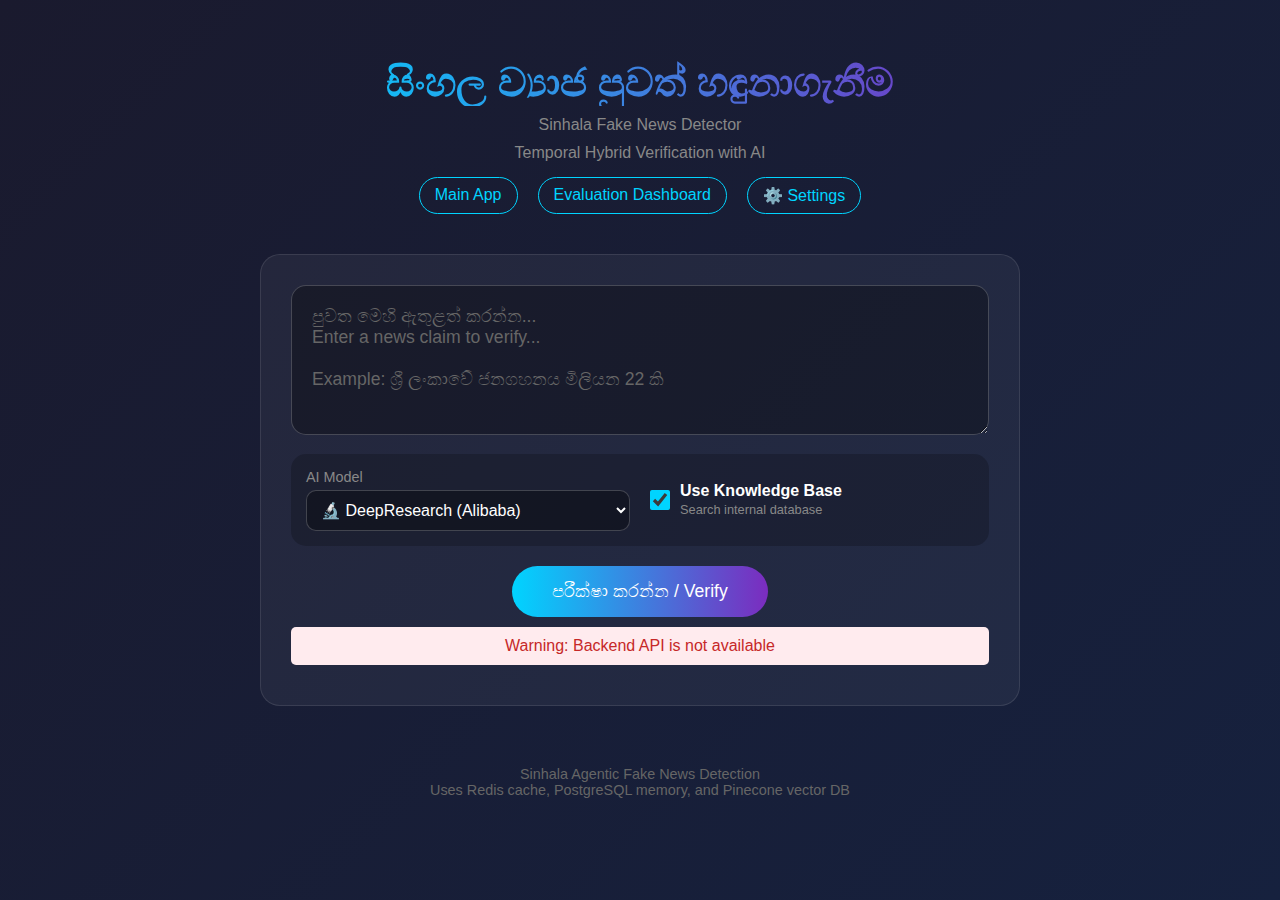
<file: docs/index.html>
<!DOCTYPE html>
<html lang="si">

<head>
    <meta charset="UTF-8">
    <meta name="viewport" content="width=device-width, initial-scale=1.0">
    <title>Sinhala Fake News Detector</title>
    <meta name="description" content="AI powered Sinhala fake news detection using Temporal Hybrid Verification">
    <style>
        * {
            margin: 0;
            padding: 0;
            box-sizing: border-box;
            font-family: 'Segoe UI', Tahoma, Geneva, Verdana, sans-serif;
        }

        body {
            background: linear-gradient(135deg, #1a1a2e 0%, #16213e 100%);
            min-height: 100vh;
            color: #fff;
        }

        .container {
            max-width: 800px;
            margin: 0 auto;
            padding: 20px;
        }

        header {
            text-align: center;
            padding: 40px 0;
        }

        h1 {
            font-size: 2.5rem;
            background: linear-gradient(90deg, #00d4ff, #7b2cbf);
            -webkit-background-clip: text;
            -webkit-text-fill-color: transparent;
            margin-bottom: 10px;
        }

        .subtitle {
            color: #888;
            font-size: 1rem;
            margin-bottom: 10px;
        }

        .nav-links {
            display: flex;
            gap: 20px;
            justify-content: center;
            margin-top: 15px;
        }

        .nav-links a {
            color: #00d4ff;
            text-decoration: none;
            padding: 8px 15px;
            border: 1px solid #00d4ff;
            border-radius: 20px;
            transition: all 0.3s;
        }

        .nav-links a:hover {
            background: #00d4ff;
            color: #1a1a2e;
        }

        .input-section {
            background: rgba(255, 255, 255, 0.05);
            border-radius: 20px;
            padding: 30px;
            margin-bottom: 30px;
            border: 1px solid rgba(255, 255, 255, 0.1);
        }

        textarea {
            width: 100%;
            padding: 20px;
            border-radius: 15px;
            border: 1px solid rgba(255, 255, 255, 0.2);
            background: rgba(0, 0, 0, 0.3);
            color: #fff;
            font-size: 1.1rem;
            resize: vertical;
            min-height: 150px;
            margin-bottom: 15px;
        }

        textarea::placeholder {
            color: #666;
        }

        .controls {
            display: flex;
            gap: 15px;
            align-items: center;
        }

        button {
            background: linear-gradient(90deg, #00d4ff, #7b2cbf);
            color: #fff;
            border: none;
            padding: 15px 40px;
            border-radius: 30px;
            font-size: 1.1rem;
            cursor: pointer;
            transition: transform 0.2s, box-shadow 0.2s;
        }

        button:hover {
            transform: scale(1.05);
            box-shadow: 0 5px 20px rgba(0, 212, 255, 0.3);
        }

        button:disabled {
            opacity: 0.5;
            cursor: not-allowed;
        }

        .loader {
            display: none;
            color: #00d4ff;
        }

        .result-section {
            background: rgba(255, 255, 255, 0.05);
            border-radius: 20px;
            padding: 30px;
            border: 1px solid rgba(255, 255, 255, 0.1);
        }

        .result-card {
            text-align: center;
        }

        .verdict-badge {
            display: inline-block;
            padding: 15px 40px;
            border-radius: 30px;
            font-size: 1.5rem;
            font-weight: bold;
            margin-bottom: 20px;
        }

        .verdict-true {
            background: #10b981;
        }

        .verdict-false {
            background: #ef4444;
        }

        .verdict-misleading {
            background: #f59e0b;
        }

        .verdict-needs_verification {
            background: #6366f1;
        }

        .verdict-unverified {
            background: #6b7280;
        }

        .verdict-likely_true {
            background: #34d399;
        }

        .verdict-likely_false {
            background: #f87171;
        }

        .confidence {
            font-size: 1.2rem;
            color: #00d4ff;
            margin-bottom: 20px;
        }

        .cache-indicator {
            display: inline-block;
            padding: 5px 15px;
            background: #4c1d95;
            border-radius: 15px;
            font-size: 0.9rem;
            margin-bottom: 20px;
        }

        .explanations {
            text-align: left;
            background: rgba(0, 0, 0, 0.2);
            padding: 20px;
            border-radius: 15px;
            margin: 20px 0;
        }

        .explanations .sinhala {
            font-size: 1.1rem;
            margin-bottom: 10px;
        }

        .explanations .english {
            color: #888;
        }

        .evidence-summary {
            margin: 20px 0;
            color: #888;
        }

        .citations {
            text-align: left;
            margin-top: 20px;
        }

        .citations h4 {
            color: #00d4ff;
            margin-bottom: 10px;
        }

        .citations ul {
            list-style: none;
        }

        .citations li {
            padding: 10px;
            background: rgba(0, 0, 0, 0.2);
            border-radius: 10px;
            margin-bottom: 10px;
            font-size: 0.9rem;
        }

        footer {
            text-align: center;
            padding: 30px;
            color: #666;
            font-size: 0.9rem;
        }

        #statusMessage {
            padding: 15px;
            border-radius: 10px;
            margin: 15px 0;
            text-align: center;
        }

        /* Modal Styles */
        .modal {
            display: none;
            position: fixed;
            top: 0;
            left: 0;
            width: 100%;
            height: 100%;
            background: rgba(0, 0, 0, 0.8);
            z-index: 1000;
            justify-content: center;
            align-items: center;
        }

        .modal-content {
            background: #16213e;
            padding: 30px;
            border-radius: 20px;
            width: 90%;
            max-width: 500px;
            border: 1px solid rgba(255, 255, 255, 0.1);
            position: relative;
        }

        .close-btn {
            position: absolute;
            top: 15px;
            right: 20px;
            font-size: 1.5rem;
            cursor: pointer;
            color: #888;
        }

        .close-btn:hover {
            color: #fff;
        }

        .api-input-group {
            margin-bottom: 20px;
        }

        .api-input-group label {
            display: block;
            margin-bottom: 8px;
            color: #00d4ff;
        }

        .api-input-group input {
            width: 100%;
            padding: 12px;
            border-radius: 10px;
            border: 1px solid rgba(255, 255, 255, 0.2);
            background: rgba(0, 0, 0, 0.3);
            color: #fff;
        }

        .save-btn {
            background: #10b981;
            width: 100%;
        }
    </style>
</head>

<body>
    <div class="container">
        <header>
            <h1>සිංහල ව්‍යාජ පුවත් හඳුනාගැනීම</h1>
            <p class="subtitle">Sinhala Fake News Detector</p>
            <p class="subtitle">Temporal Hybrid Verification with AI</p>
            <div class="nav-links">
                <a href="index.html">Main App</a>
                <a href="dashboard.html">Evaluation Dashboard</a>
                <a href="#" id="settingsBtn">⚙️ Settings</a>
            </div>
        </header>

        <main>
            <div class="input-section">
                <textarea id="claimInput" placeholder="පුවත මෙහි ඇතුළත් කරන්න...
Enter a news claim to verify...

Example: ශ්‍රී ලංකාවේ ජනගහනය මිලියන 22 කි"></textarea>
                <div class="settings-container"
                    style="display: flex; gap: 20px; flex-wrap: wrap; margin-bottom: 20px; background: rgba(0,0,0,0.2); padding: 15px; border-radius: 15px;">
                    <div class="setting-group" style="flex: 1; min-width: 200px;">
                        <label for="llmProvider"
                            style="display: block; color: #888; margin-bottom: 5px; font-size: 0.9rem;">AI Model</label>
                        <select id="llmProvider"
                            style="width: 100%; padding: 10px; border-radius: 10px; background: rgba(0,0,0,0.3); color: #fff; border: 1px solid rgba(255,255,255,0.2); font-size: 1rem;">
                            <option value="deepresearch" selected>🔬 DeepResearch (Alibaba)</option>
                            <option value="groq">Groq (Llama 3.1)</option>
                            <option value="openrouter">OpenRouter (Mistral)</option>
                        </select>
                    </div>

                    <div class="setting-group" style="flex: 1; min-width: 200px; display: flex; align-items: center;">
                        <label class="toggle-switch"
                            style="display: flex; align-items: center; gap: 10px; cursor: pointer;">
                            <input type="checkbox" id="useVectorDb" checked
                                style="width: 20px; height: 20px; accent-color: #00d4ff;">
                            <div>
                                <span style="display: block; font-weight: bold;">Use Knowledge Base</span>
                                <span style="font-size: 0.8rem; color: #888;">Search internal database</span>
                            </div>
                        </label>
                    </div>
                </div>

                <div class="controls" style="display: flex; justify-content: center; gap: 20px; align-items: center;">
                    <button id="checkButton" style="min-width: 200px;">පරීක්ෂා කරන්න / Verify</button>
                    <span class="loader" id="loader">Verifying...</span>
                </div>
            </div>

            <div id="resultSection" class="result-section" style="display: none;">
            </div>
        </main>

        <footer>
            <p>Sinhala Agentic Fake News Detection</p>
            <p>Uses Redis cache, PostgreSQL memory, and Pinecone vector DB</p>
        </footer>
    </div>

    <!-- Settings Modal -->
    <div id="settingsModal" class="modal">
        <div class="modal-content">
            <span class="close-btn" id="closeSettings">&times;</span>
            <h2 style="margin-bottom: 20px; color: #fff;">🔑 API Configuration</h2>

            <div class="api-input-group">
                <label for="openrouterKey">OpenRouter API Key</label>
                <input type="password" id="openrouterKey" placeholder="sk-or-...">
                <small style="color: #888; font-size: 0.8rem;">Required for Research & Verdict Agents</small>
            </div>

            <!-- Future: Pinecone Key -->
            <!-- <div class="api-input-group">
                <label for="pineconeKey">Pinecone API Key</label>
                <input type="password" id="pineconeKey" placeholder="pc-...">
            </div> -->

            <button id="saveSettingsBtn" class="save-btn">Save Configuration</button>
        </div>
    </div>

    <script src="script.js"></script>
</body>

</html>
</file>
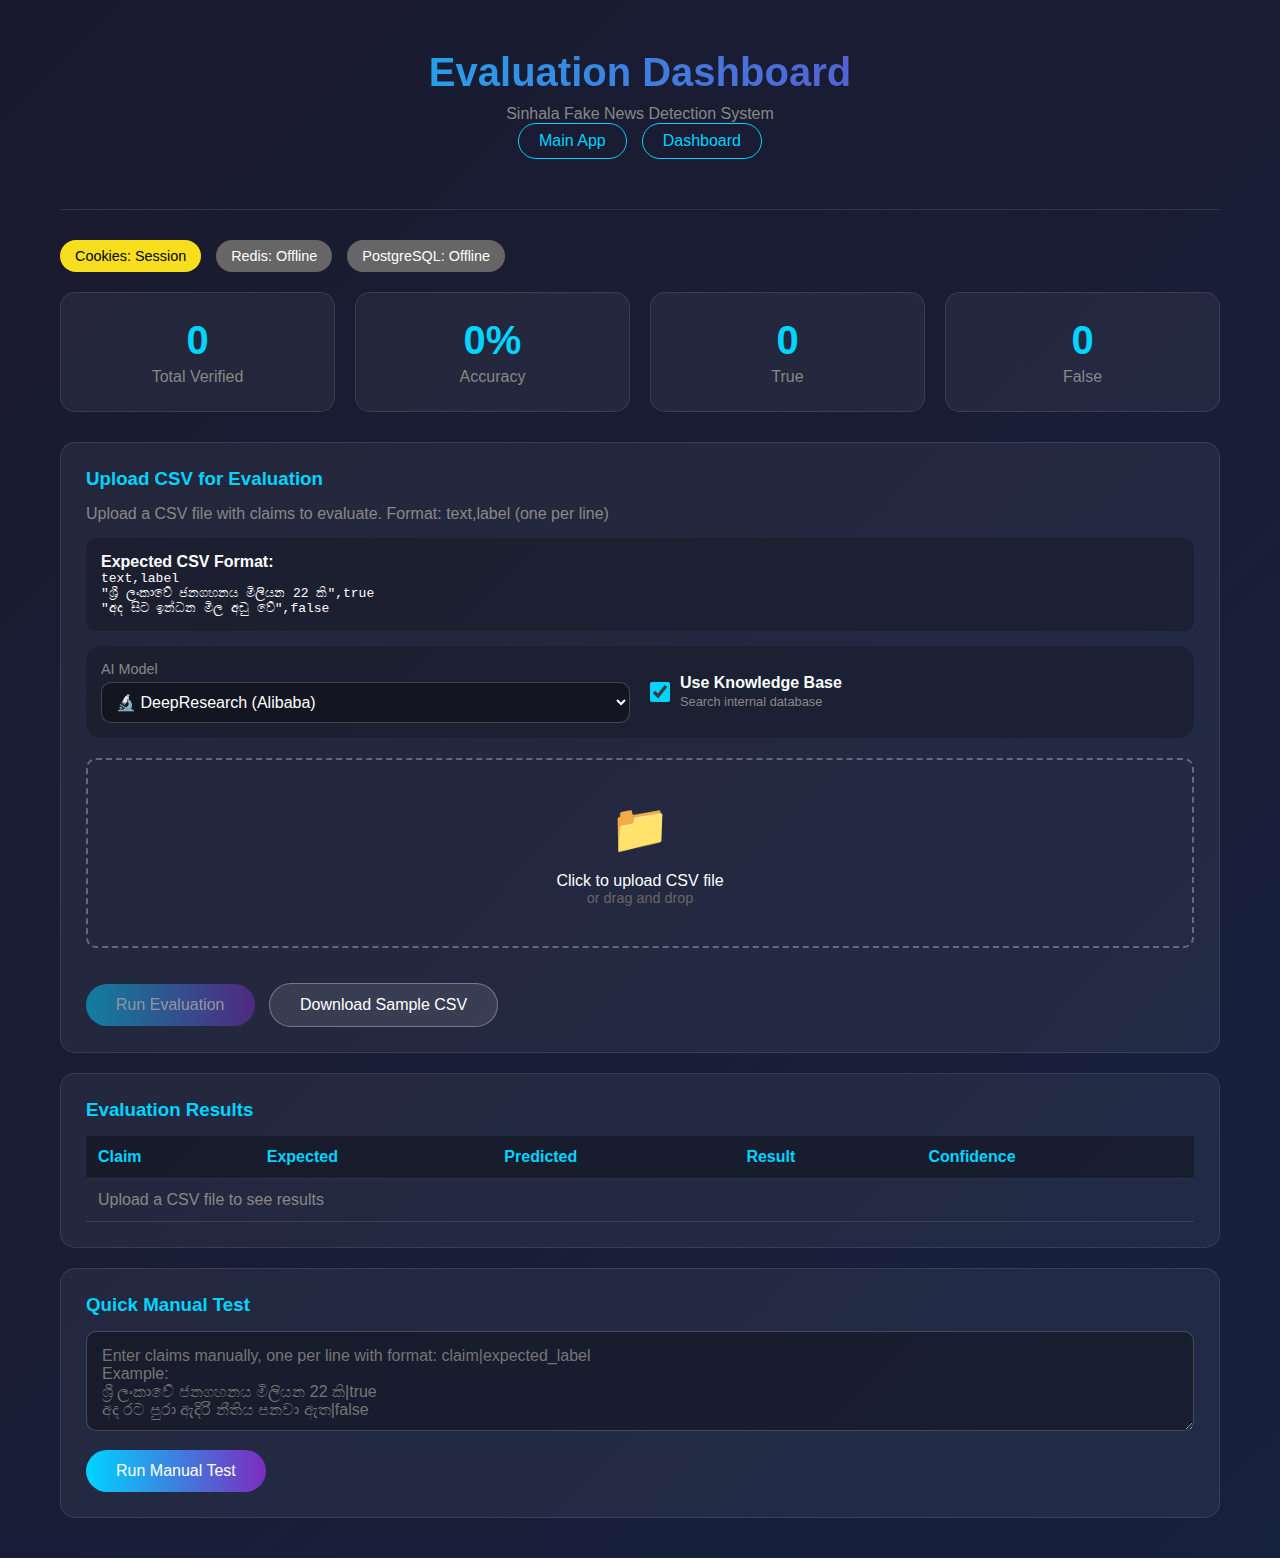
<file: docs/dashboard.html>
<!DOCTYPE html>
<html lang="en">

<head>
    <meta charset="UTF-8">
    <meta name="viewport" content="width=device-width, initial-scale=1.0">
    <title>Evaluation Dashboard - Sinhala Fake News Detector</title>
    <meta name="description" content="Evaluation dashboard for Sinhala fake news detection system">
    <style>
        * {
            margin: 0;
            padding: 0;
            box-sizing: border-box;
            font-family: 'Segoe UI', Tahoma, Geneva, Verdana, sans-serif;
        }

        body {
            background: linear-gradient(135deg, #1a1a2e 0%, #16213e 100%);
            min-height: 100vh;
            color: #fff;
        }

        .container {
            max-width: 1200px;
            margin: 0 auto;
            padding: 20px;
        }

        header {
            text-align: center;
            padding: 30px 0;
            border-bottom: 1px solid rgba(255, 255, 255, 0.1);
            margin-bottom: 30px;
        }

        h1 {
            font-size: 2.5rem;
            background: linear-gradient(90deg, #00d4ff, #7b2cbf);
            -webkit-background-clip: text;
            -webkit-text-fill-color: transparent;
            margin-bottom: 10px;
        }

        .subtitle {
            color: #888;
            font-size: 1rem;
        }

        .stats-grid {
            display: grid;
            grid-template-columns: repeat(auto-fit, minmax(200px, 1fr));
            gap: 20px;
            margin-bottom: 30px;
        }

        .stat-card {
            background: rgba(255, 255, 255, 0.05);
            border-radius: 15px;
            padding: 25px;
            text-align: center;
            border: 1px solid rgba(255, 255, 255, 0.1);
        }

        .stat-value {
            font-size: 2.5rem;
            font-weight: bold;
            color: #00d4ff;
        }

        .stat-label {
            color: #888;
            margin-top: 5px;
        }

        .card {
            background: rgba(255, 255, 255, 0.05);
            border-radius: 15px;
            padding: 25px;
            margin-bottom: 20px;
            border: 1px solid rgba(255, 255, 255, 0.1);
        }

        .card h3 {
            margin-bottom: 15px;
            color: #00d4ff;
        }

        .file-upload {
            border: 2px dashed rgba(255, 255, 255, 0.3);
            border-radius: 10px;
            padding: 40px;
            text-align: center;
            cursor: pointer;
            transition: all 0.3s;
            margin-bottom: 20px;
        }

        .file-upload:hover {
            border-color: #00d4ff;
            background: rgba(0, 212, 255, 0.1);
        }

        .file-upload input {
            display: none;
        }

        .file-upload-icon {
            font-size: 3rem;
            margin-bottom: 15px;
        }

        textarea {
            width: 100%;
            padding: 15px;
            border-radius: 10px;
            border: 1px solid rgba(255, 255, 255, 0.2);
            background: rgba(0, 0, 0, 0.3);
            color: #fff;
            font-size: 1rem;
            resize: vertical;
            min-height: 100px;
        }

        button {
            background: linear-gradient(90deg, #00d4ff, #7b2cbf);
            color: #fff;
            border: none;
            padding: 12px 30px;
            border-radius: 25px;
            font-size: 1rem;
            cursor: pointer;
            margin-top: 15px;
            margin-right: 10px;
            transition: transform 0.2s;
        }

        button:hover {
            transform: scale(1.05);
        }

        button:disabled {
            opacity: 0.5;
            cursor: not-allowed;
        }

        button.secondary {
            background: rgba(255, 255, 255, 0.1);
            border: 1px solid rgba(255, 255, 255, 0.3);
        }

        .results-table {
            width: 100%;
            border-collapse: collapse;
            margin-top: 15px;
        }

        .results-table th,
        .results-table td {
            padding: 12px;
            text-align: left;
            border-bottom: 1px solid rgba(255, 255, 255, 0.1);
        }

        .results-table th {
            background: rgba(0, 0, 0, 0.3);
            color: #00d4ff;
        }

        .badge {
            display: inline-block;
            padding: 5px 15px;
            border-radius: 15px;
            font-size: 0.85rem;
            font-weight: bold;
        }

        .badge-true {
            background: #10b981;
            color: #fff;
        }

        .badge-false {
            background: #ef4444;
            color: #fff;
        }

        .badge-needs_verification {
            background: #f59e0b;
            color: #000;
        }

        .badge-unverified {
            background: #6b7280;
            color: #fff;
        }

        .badge-correct {
            background: #10b981;
            color: #fff;
        }

        .badge-incorrect {
            background: #ef4444;
            color: #fff;
        }

        .memory-indicator {
            display: flex;
            gap: 15px;
            flex-wrap: wrap;
            margin-bottom: 20px;
        }

        .memory-badge {
            padding: 8px 15px;
            border-radius: 20px;
            font-size: 0.9rem;
        }

        .memory-cookie {
            background: #f7df1e;
            color: #000;
        }

        .memory-redis {
            background: #dc382d;
        }

        .memory-redis.offline {
            background: #666;
        }

        .memory-postgres {
            background: #336791;
        }

        .memory-postgres.offline {
            background: #666;
        }

        .nav-links {
            display: flex;
            gap: 15px;
            justify-content: center;
            margin-bottom: 20px;
        }

        .nav-links a {
            color: #00d4ff;
            text-decoration: none;
            padding: 8px 20px;
            border: 1px solid #00d4ff;
            border-radius: 20px;
        }

        .nav-links a:hover {
            background: #00d4ff;
            color: #1a1a2e;
        }

        .loading {
            text-align: center;
            padding: 20px;
            color: #888;
        }

        .progress-bar {
            width: 100%;
            height: 20px;
            background: rgba(0, 0, 0, 0.3);
            border-radius: 10px;
            overflow: hidden;
            margin: 15px 0;
        }

        .progress-fill {
            height: 100%;
            background: linear-gradient(90deg, #00d4ff, #7b2cbf);
            transition: width 0.3s;
        }

        .progress-text {
            text-align: center;
            margin-top: 5px;
            color: #888;
        }

        .csv-format {
            background: rgba(0, 0, 0, 0.2);
            padding: 15px;
            border-radius: 10px;
            font-family: monospace;
            margin: 15px 0;
        }
    </style>
</head>

<body>
    <div class="container">
        <header>
            <h1>Evaluation Dashboard</h1>
            <p class="subtitle">Sinhala Fake News Detection System</p>
            <div class="nav-links">
                <a href="index.html">Main App</a>
                <a href="dashboard.html">Dashboard</a>
            </div>
        </header>

        <div class="memory-indicator">
            <span class="memory-badge memory-cookie">Cookies: Session</span>
            <span class="memory-badge memory-redis" id="redisStatus">Redis: Checking...</span>
            <span class="memory-badge memory-postgres" id="postgresStatus">PostgreSQL: Checking...</span>
        </div>

        <div class="stats-grid">
            <div class="stat-card">
                <div class="stat-value" id="totalVerified">0</div>
                <div class="stat-label">Total Verified</div>
            </div>
            <div class="stat-card">
                <div class="stat-value" id="accuracy">0%</div>
                <div class="stat-label">Accuracy</div>
            </div>
            <div class="stat-card">
                <div class="stat-value" id="trueCount">0</div>
                <div class="stat-label">True</div>
            </div>
            <div class="stat-card">
                <div class="stat-value" id="falseCount">0</div>
                <div class="stat-label">False</div>
            </div>
        </div>

        <div class="card">
            <h3>Upload CSV for Evaluation</h3>
            <p style="color: #888; margin-bottom: 15px;">Upload a CSV file with claims to evaluate. Format: text,label
                (one per line)</p>

            <div class="csv-format">
                <strong>Expected CSV Format:</strong><br>
                text,label<br>
                "ශ්‍රී ලංකාවේ ජනගහනය මිලියන 22 කි",true<br>
                "අද සිට ඉන්ධන මිල අඩු වේ",false
            </div>

            <!-- Settings Container -->
            <div
                style="display: flex; gap: 20px; flex-wrap: wrap; margin-bottom: 20px; background: rgba(0,0,0,0.2); padding: 15px; border-radius: 15px;">
                <div style="flex: 1; min-width: 200px;">
                    <label for="evalLlmProvider"
                        style="display: block; color: #888; margin-bottom: 5px; font-size: 0.9rem;">AI Model</label>
                    <select id="evalLlmProvider"
                        style="width: 100%; padding: 10px; border-radius: 10px; background: rgba(0,0,0,0.3); color: #fff; border: 1px solid rgba(255,255,255,0.2); font-size: 1rem;">
                        <option value="deepresearch" selected>🔬 DeepResearch (Alibaba)</option>
                        <option value="groq">Groq (Llama 3.1)</option>
                        <option value="openrouter">OpenRouter (Mistral)</option>
                    </select>
                </div>

                <div style="flex: 1; min-width: 200px; display: flex; align-items: center;">
                    <label style="display: flex; align-items: center; gap: 10px; cursor: pointer;">
                        <input type="checkbox" id="evalUseVectorDb" checked
                            style="width: 20px; height: 20px; accent-color: #00d4ff;">
                        <div>
                            <span style="display: block; font-weight: bold;">Use Knowledge Base</span>
                            <span style="font-size: 0.8rem; color: #888;">Search internal database</span>
                        </div>
                    </label>
                </div>
            </div>

            <div class="file-upload" onclick="document.getElementById('csvFile').click()">
                <div class="file-upload-icon">📁</div>
                <p>Click to upload CSV file</p>
                <p style="color: #666; font-size: 0.9rem;">or drag and drop</p>
                <input type="file" id="csvFile" accept=".csv" onchange="handleFileUpload(event)">
            </div>

            <div id="fileInfo" style="display: none; margin-bottom: 15px;">
                <p>File: <span id="fileName"></span></p>
                <p>Rows: <span id="rowCount"></span></p>
            </div>

            <button id="runEvalBtn" onclick="runCSVEvaluation()" disabled>Run Evaluation</button>
            <button class="secondary" onclick="downloadSampleCSV()">Download Sample CSV</button>
        </div>

        <div class="card" id="progressCard" style="display: none;">
            <h3>Evaluation Progress</h3>
            <div class="progress-bar">
                <div class="progress-fill" id="progressFill" style="width: 0%"></div>
            </div>
            <p class="progress-text" id="progressText">0 / 0 claims processed</p>
        </div>

        <div class="card">
            <h3>Evaluation Results</h3>
            <table class="results-table">
                <thead>
                    <tr>
                        <th>Claim</th>
                        <th>Expected</th>
                        <th>Predicted</th>
                        <th>Result</th>
                        <th>Confidence</th>
                    </tr>
                </thead>
                <tbody id="resultsBody">
                    <tr>
                        <td colspan="5" class="loading">Upload a CSV file to see results</td>
                    </tr>
                </tbody>
            </table>
            <button class="secondary" onclick="exportResults()" id="exportBtn" style="display: none;">Export Results as
                CSV</button>
        </div>

        <div class="card">
            <h3>Quick Manual Test</h3>
            <textarea id="testInput" placeholder="Enter claims manually, one per line with format: claim|expected_label
Example:
ශ්‍රී ලංකාවේ ජනගහනය මිලියන 22 කි|true
අද රට පුරා ඇදිරි නීතිය පනවා ඇත|false"></textarea>
            <button onclick="runManualTest()">Run Manual Test</button>
        </div>
    </div>

    <script>
        // API Base URL
        // API Base URL
        const API_BASE = "https://sinhala-agentic-fake-news.onrender.com";
        // Store CSV data and results
        let csvData = [];
        let evaluationResults = [];
        let stats = { total: 0, correct: 0, trueCount: 0, falseCount: 0 };

        // Handle CSV file upload
        function handleFileUpload(event) {
            const file = event.target.files[0];
            if (!file) return;

            document.getElementById('fileName').textContent = file.name;

            const reader = new FileReader();
            reader.onload = function (e) {
                const text = e.target.result;
                parseCSV(text);
            };
            reader.readAsText(file);
        }

        // Parse CSV content
        function parseCSV(text) {
            const lines = text.split('\n').filter(l => l.trim());
            csvData = [];

            // Skip header if present
            let startIndex = 0;
            if (lines[0].toLowerCase().includes('text') || lines[0].toLowerCase().includes('label')) {
                startIndex = 1;
            }

            for (let i = startIndex; i < lines.length; i++) {
                const line = lines[i];
                // Handle CSV with quotes
                let match = line.match(/"([^"]+)",\s*(\w+)/);
                if (match) {
                    csvData.push({ text: match[1], label: match[2].toLowerCase() });
                } else {
                    // Simple comma split
                    const parts = line.split(',');
                    if (parts.length >= 2) {
                        csvData.push({
                            text: parts.slice(0, -1).join(',').replace(/"/g, '').trim(),
                            label: parts[parts.length - 1].trim().toLowerCase()
                        });
                    }
                }
            }

            document.getElementById('rowCount').textContent = csvData.length;
            document.getElementById('fileInfo').style.display = 'block';
            document.getElementById('runEvalBtn').disabled = csvData.length === 0;

            console.log('[CSV] Parsed', csvData.length, 'rows');
        }

        // Run evaluation on CSV data
        async function runCSVEvaluation() {
            if (csvData.length === 0) {
                alert('Please upload a CSV file first');
                return;
            }

            document.getElementById('runEvalBtn').disabled = true;
            document.getElementById('progressCard').style.display = 'block';

            // Get selected settings
            const llmProvider = document.getElementById('evalLlmProvider').value;
            const useVectorDb = document.getElementById('evalUseVectorDb').checked;
            console.log('[Eval] Using:', { llmProvider, useVectorDb });

            evaluationResults = [];
            stats = { total: 0, correct: 0, trueCount: 0, falseCount: 0 };

            const resultsBody = document.getElementById('resultsBody');
            resultsBody.innerHTML = '';

            for (let i = 0; i < csvData.length; i++) {
                const item = csvData[i];
                updateProgress(i, csvData.length);

                try {
                    const response = await fetch(API_BASE + '/v1/predict', {
                        method: 'POST',
                        headers: { 'Content-Type': 'application/json' },
                        body: JSON.stringify({
                            text: item.text,
                            llm_provider: llmProvider,
                            use_vector_db: useVectorDb
                        })
                    });

                    const data = await response.json();
                    const predicted = (data.verdict?.label || 'unverified').toLowerCase();
                    const confidence = data.verdict?.confidence || 0;
                    const isCorrect = normalizeLabel(predicted) === normalizeLabel(item.label);

                    stats.total++;
                    if (isCorrect) stats.correct++;
                    if (predicted === 'true' || predicted === 'likely_true') stats.trueCount++;
                    if (predicted === 'false' || predicted === 'likely_false') stats.falseCount++;

                    const result = {
                        text: item.text,
                        expected: item.label,
                        predicted: predicted,
                        correct: isCorrect,
                        confidence: confidence
                    };

                    evaluationResults.push(result);
                    addResultRow(result);

                } catch (error) {
                    console.error('Error:', error);
                    evaluationResults.push({
                        text: item.text,
                        expected: item.label,
                        predicted: 'error',
                        correct: false,
                        confidence: 0,
                        error: error.message
                    });
                }

                updateStats();

                // Small delay to avoid rate limiting
                await new Promise(r => setTimeout(r, 200));
            }

            updateProgress(csvData.length, csvData.length);
            document.getElementById('runEvalBtn').disabled = false;
            document.getElementById('exportBtn').style.display = 'inline-block';

            // Save to cookies
            saveSession();
        }

        function normalizeLabel(label) {
            label = label.toLowerCase();
            if (label === 'true' || label === 'likely_true' || label === 'real') return 'true';
            if (label === 'false' || label === 'likely_false' || label === 'fake') return 'false';
            return label;
        }

        function updateProgress(current, total) {
            const percent = Math.round((current / total) * 100);
            document.getElementById('progressFill').style.width = percent + '%';
            document.getElementById('progressText').textContent = current + ' / ' + total + ' claims processed';
        }

        function addResultRow(result) {
            const tbody = document.getElementById('resultsBody');
            const row = document.createElement('tr');
            row.innerHTML =
                '<td>' + (result.text.substring(0, 50) + (result.text.length > 50 ? '...' : '')) + '</td>' +
                '<td><span class="badge badge-' + result.expected + '">' + result.expected + '</span></td>' +
                '<td><span class="badge badge-' + result.predicted + '">' + result.predicted + '</span></td>' +
                '<td><span class="badge badge-' + (result.correct ? 'correct' : 'incorrect') + '">' +
                (result.correct ? 'Correct' : 'Wrong') + '</span></td>' +
                '<td>' + Math.round(result.confidence * 100) + '%</td>';
            tbody.appendChild(row);
        }

        function updateStats() {
            document.getElementById('totalVerified').textContent = stats.total;
            document.getElementById('accuracy').textContent =
                stats.total > 0 ? Math.round((stats.correct / stats.total) * 100) + '%' : '0%';
            document.getElementById('trueCount').textContent = stats.trueCount;
            document.getElementById('falseCount').textContent = stats.falseCount;
        }

        function exportResults() {
            if (evaluationResults.length === 0) return;

            let csv = 'text,expected,predicted,correct,confidence\n';
            for (const r of evaluationResults) {
                csv += '"' + r.text.replace(/"/g, '""') + '",' +
                    r.expected + ',' + r.predicted + ',' +
                    r.correct + ',' + r.confidence + '\n';
            }

            const blob = new Blob([csv], { type: 'text/csv' });
            const url = URL.createObjectURL(blob);
            const a = document.createElement('a');
            a.href = url;
            a.download = 'evaluation_results_' + new Date().toISOString().split('T')[0] + '.csv';
            a.click();
        }

        function downloadSampleCSV() {
            const sample = 'text,label\n' +
                '"ශ්‍රී ලංකාවේ ජනගහනය මිලියන 22 කි",true\n' +
                '"අද සිට ඉන්ධන මිල දෙගුණයක් වේ",false\n' +
                '"කොළඹ තුළ නව දුම්රිය මාර්ගයක් ඉදි කෙරේ",needs_verification\n';

            const blob = new Blob([sample], { type: 'text/csv' });
            const url = URL.createObjectURL(blob);
            const a = document.createElement('a');
            a.href = url;
            a.download = 'sample_evaluation.csv';
            a.click();
        }

        async function runManualTest() {
            const input = document.getElementById('testInput').value.trim();
            if (!input) return;

            csvData = [];
            const lines = input.split('\n').filter(l => l.trim());
            for (const line of lines) {
                const [text, label] = line.split('|');
                if (text && label) {
                    csvData.push({ text: text.trim(), label: label.trim().toLowerCase() });
                }
            }

            if (csvData.length > 0) {
                document.getElementById('rowCount').textContent = csvData.length;
                document.getElementById('fileInfo').style.display = 'block';
                await runCSVEvaluation();
            }
        }

        function saveSession() {
            const session = { stats, results: evaluationResults.slice(-50) };
            document.cookie = 'eval_session=' + encodeURIComponent(JSON.stringify(session)) + '; max-age=604800; path=/';
        }

        function loadSession() {
            const match = document.cookie.match(/eval_session=([^;]+)/);
            if (match) {
                try {
                    const session = JSON.parse(decodeURIComponent(match[1]));
                    stats = session.stats || stats;
                    updateStats();
                } catch (e) { }
            }
        }

        async function checkBackendStatus() {
            try {
                const response = await fetch(API_BASE + '/v1/health');
                const data = await response.json();

                const redisEl = document.getElementById('redisStatus');
                const pgEl = document.getElementById('postgresStatus');

                if (data.redis === 'connected') {
                    redisEl.textContent = 'Redis: Online';
                    redisEl.classList.remove('offline');
                } else {
                    redisEl.textContent = 'Redis: ' + (data.redis || 'in_memory');
                    redisEl.classList.add('offline');
                }

                if (data.postgres === 'connected') {
                    pgEl.textContent = 'PostgreSQL: Online';
                    pgEl.classList.remove('offline');
                } else {
                    pgEl.textContent = 'PostgreSQL: ' + (data.postgres || 'in_memory');
                    pgEl.classList.add('offline');
                }

            } catch (error) {
                document.getElementById('redisStatus').textContent = 'Redis: Offline';
                document.getElementById('redisStatus').classList.add('offline');
                document.getElementById('postgresStatus').textContent = 'PostgreSQL: Offline';
                document.getElementById('postgresStatus').classList.add('offline');
            }
        }

        // Initialize
        document.addEventListener('DOMContentLoaded', function () {
            console.log('[Dashboard] Initializing');
            console.log('[Dashboard] API:', API_BASE);
            loadSession();
            checkBackendStatus();
        });
    </script>
</body>

</html>
</file>
